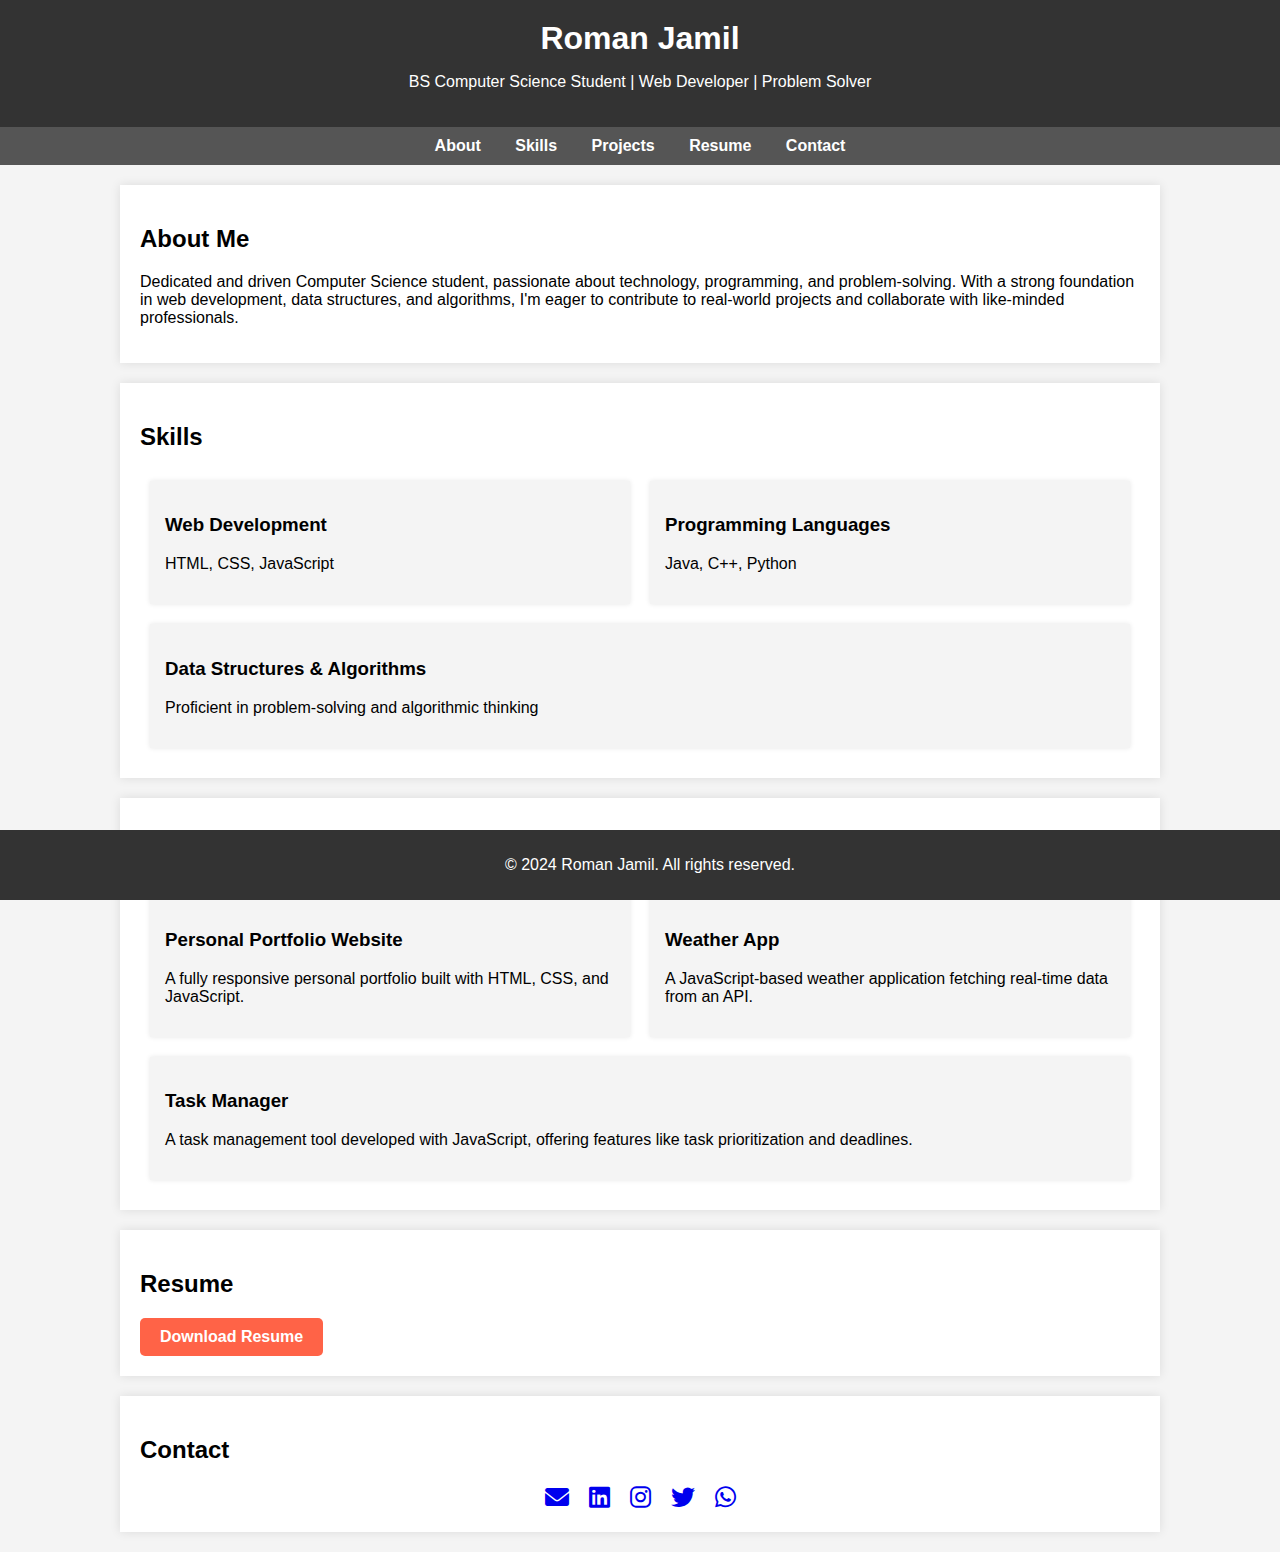
<file: Task 1/index.html>
<!DOCTYPE html>
<html lang="en">
<head>
    <meta charset="UTF-8">
    <meta name="viewport" content="width=device-width, initial-scale=1.0">
    <meta name="description" content="Personal portfolio showcasing skills, projects, and resume. Built with HTML, CSS, and JavaScript for structure, styling, and interactivity.">
    <title>Roman Jamil | Portfolio</title>
    <link rel="stylesheet" href="styles.css">
    <link rel="stylesheet" href="https://cdnjs.cloudflare.com/ajax/libs/font-awesome/6.0.0-beta3/css/all.min.css">

</head>
<body>
    <header>
        <h1>Roman Jamil</h1>
        <p>BS Computer Science Student | Web Developer | Problem Solver</p>
    </header>
    
    <nav>
        <a href="#about">About</a>
        <a href="#skills">Skills</a>
        <a href="#projects">Projects</a>
        <a href="#resume">Resume</a>
        <a href="#contact">Contact</a>
    </nav>
    
    <section id="about">
        <h2>About Me</h2>
        <p>Dedicated and driven Computer Science student, passionate about technology, programming, and problem-solving. With a strong foundation in web development, data structures, and algorithms, I'm eager to contribute to real-world projects and collaborate with like-minded professionals.</p>
    </section>

    <section id="skills">
        <h2>Skills</h2>
        <div class="skills">
            <div>
                <h3>Web Development</h3>
                <p>HTML, CSS, JavaScript</p>
            </div>
            <div>
                <h3>Programming Languages</h3>
                <p>Java, C++, Python</p>
            </div>
            <div>
                <h3>Data Structures & Algorithms</h3>
                <p>Proficient in problem-solving and algorithmic thinking</p>
            </div>
        </div>
    </section>

    <section id="projects">
        <h2>Projects</h2>
        <div class="projects">
            <div>
                <h3>Personal Portfolio Website</h3>
                <p>A fully responsive personal portfolio built with HTML, CSS, and JavaScript.</p>
            </div>
            <div>
                <h3>Weather App</h3>
                <p>A JavaScript-based weather application fetching real-time data from an API.</p>
            </div>
            <div>
                <h3>Task Manager</h3>
                <p>A task management tool developed with JavaScript, offering features like task prioritization and deadlines.</p>
            </div>
        </div>
    </section>

    <section id="resume">
        <h2>Resume</h2>
        <a class="cta-button" href="Resume RJ (1).pdf" target="_blank">Download Resume</a>
    </section>

    <section id="contact">
        <h2>Contact</h2>
        <div style="display: flex; justify-content: center; gap: 20px; font-size: 24px;">
            <a href="mailto:romanjamil810@gmail.com" target="_blank" title="Email">
                <i class="fas fa-envelope"></i>
            </a>
            <a href="https://www.linkedin.com/in/roman-jamil/" target="_blank" title="LinkedIn">
                <i class="fab fa-linkedin"></i>
            </a>
            <a href="https://www.instagram.com/rarity.roman/" target="_blank" title="Instagram">
                <i class="fab fa-instagram"></i>
            </a>
            <a href="https://twitter.com/your-twitter-username" target="_blank" title="Twitter">
                <i class="fab fa-twitter"></i>
            </a>
            <a href="https://wa.me/+923039666414" target="_blank" title="WhatsApp">
                <i class="fab fa-whatsapp"></i>
            </a>
        </div>
    </section>
    
    <footer>
        <p>&copy; 2024 Roman Jamil. All rights reserved.</p>
    </footer>
</body>
</html>
</file>
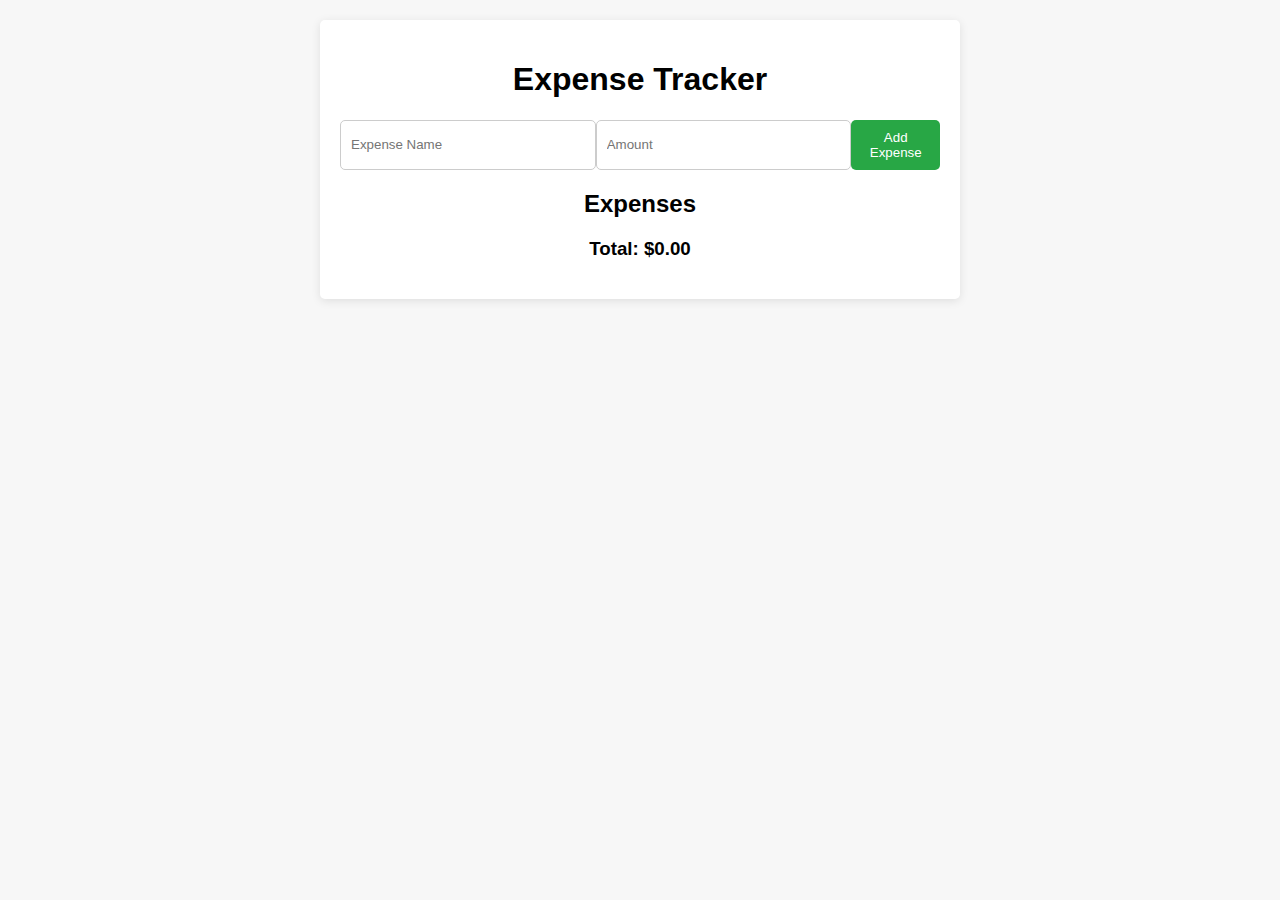
<file: Task 2/index.html>
<!DOCTYPE html>
<html lang="en">
<head>
    <meta charset="UTF-8">
    <meta name="viewport" content="width=device-width, initial-scale=1.0">
    <title>Expense Tracker</title>
    <link rel="stylesheet" href="styles.css">
</head>
<body>
    <div class="container">
        <h1>Expense Tracker</h1>
        <form id="expense-form">
            <input type="text" id="expense-name" placeholder="Expense Name" required>
            <input type="number" id="expense-amount" placeholder="Amount" required>
            <button type="submit" id="add-expense-btn">Add Expense</button>
        </form>

        <h2>Expenses</h2>
        <ul id="expense-list"></ul>
        <h3>Total: $<span id="total-expense">0</span></h3>
    </div>

    <script src="script.js"></script>
</body>
</html>
</file>
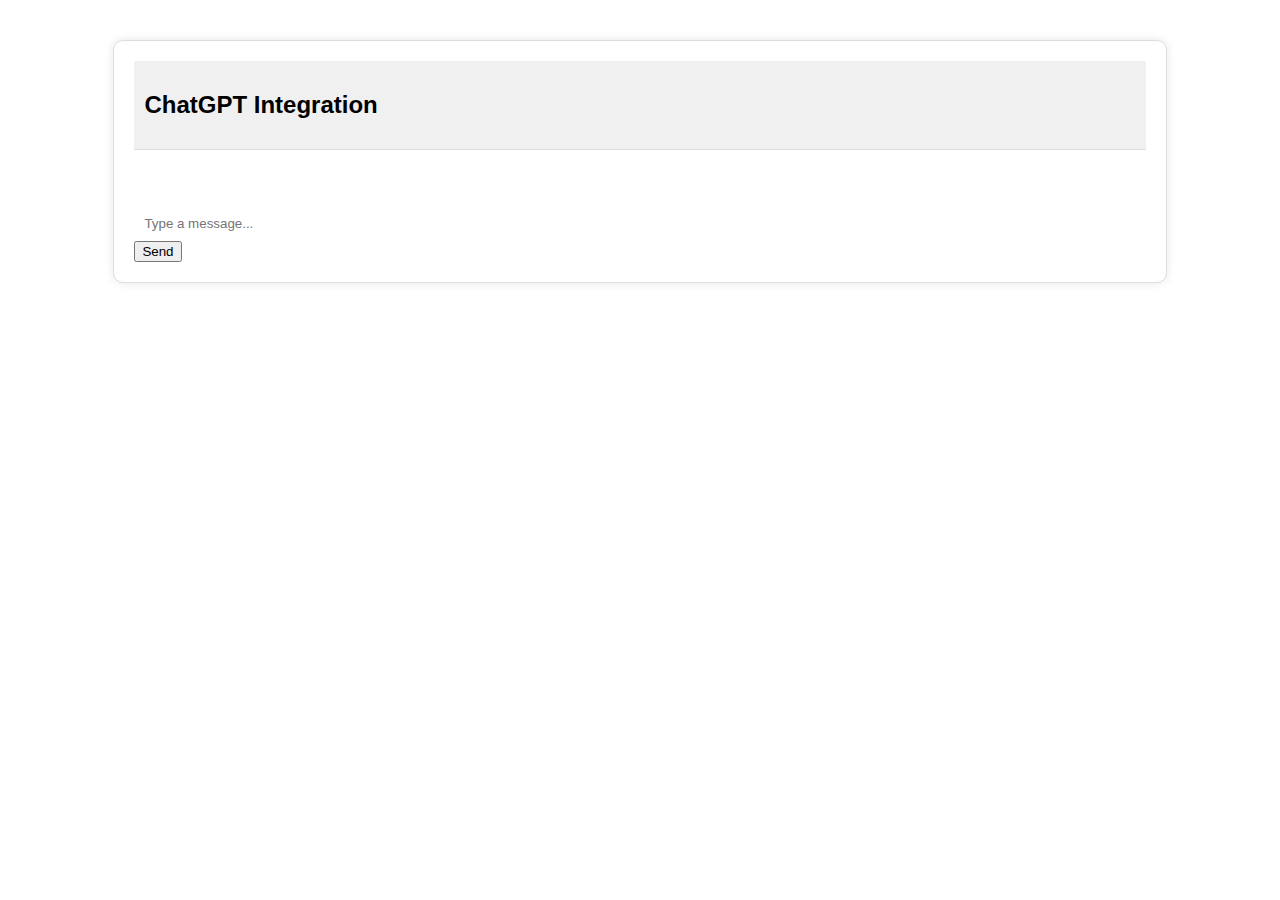
<file: Task 4/index.html>
<!DOCTYPE html>
<html lang="en">
<head>
    <meta charset="UTF-8">
    <meta name="viewport" content="width=device-width, initial-scale=1.0">
    <title>ChatGPT Integration</title>
    <style>
        body {
            font-family: Arial, sans-serif;
        }
        .chat-container {
            width: 80%;
            margin: 40px auto;
            padding: 20px;
            border: 1px solid #ddd;
            border-radius: 10px;
            box-shadow: 0 0 10px rgba(0, 0, 0, 0.1);
        }
        .chat-header {
            background-color: #f0f0f0;
            padding: 10px;
            border-bottom: 1px solid #ddd;
        }
        .chat-messages {
            padding: 20px;
        }
        .chat-input {
            padding: 10px;
            border: none;
            border-radius: 10px;
            width: 100%;
        }
        .chat-input:focus {
            outline: none;
            box-shadow: 0 0 10px rgba(0, 0, 0, 0.1);
        }
    </style>
</head>
<body>
    <div class="chat-container">
        <div class="chat-header">
            <h2>ChatGPT Integration</h2>
        </div>
        <div class="chat-messages">
            <ul id="chat-log"></ul>
        </div>
        <input type="text" id="chat-input" class="chat-input" placeholder="Type a message...">
        <button id="send-btn">Send</button>
    </div>

    <script src="script.js"></script>
</body>
</html>
</file>
<file: Task 1/styles.css>
body {
    font-family: Arial, sans-serif;
    margin: 0;
    padding: 0;
    background-color: #f4f4f4;
}
header {
    background-color: #333;
    color: white;
    padding: 20px 0;
    text-align: center;
}
header h1 {
    margin: 0;
}
nav {
    text-align: center;
    background-color: #555;
    padding: 10px 0;
}
nav a {
    color: white;
    text-decoration: none;
    margin: 0 15px;
    font-weight: bold;
}
nav a:hover {
    color: #ff6347;
}
section {
    padding: 20px;
    margin: 20px auto;
    max-width: 1000px;
    background-color: white;
    box-shadow: 0 0 10px rgba(0, 0, 0, 0.1);
}
footer {
    text-align: center;
    padding: 10px;
    background-color: #333;
    color: white;
    position: fixed;
    width: 100%;
    bottom: 0;
}
.cta-button {
    background-color: #ff6347;
    color: white;
    padding: 10px 20px;
    text-align: center;
    display: inline-block;
    border-radius: 5px;
    text-decoration: none;
    font-weight: bold;
}
.cta-button:hover {
    background-color: #ff4500;
}
.skills, .projects {
    display: flex;
    justify-content: space-between;
    flex-wrap: wrap;
}
.skills div, .projects div {
    flex: 1 1 30%;
    margin: 10px;
    padding: 15px;
    background-color: #f4f4f4;
    box-shadow: 0 0 5px rgba(0, 0, 0, 0.1);
}
</file>
<file: Task 2/styles.css>
body {
    font-family: Arial, sans-serif;
    background-color: #f7f7f7;
    margin: 0;
    padding: 20px;
}

.container {
    max-width: 600px;
    margin: 0 auto;
    background: #fff;
    padding: 20px;
    box-shadow: 0 2px 10px rgba(0, 0, 0, 0.1);
    border-radius: 5px;
}

h1, h2, h3 {
    text-align: center;
}

form {
    display: flex;
    justify-content: space-between;
    margin-bottom: 20px;
}

form input {
    width: 45%;
    padding: 10px;
    border: 1px solid #ccc;
    border-radius: 5px;
}

form button {
    padding: 10px;
    background-color: #28a745;
    color: #fff;
    border: none;
    border-radius: 5px;
    cursor: pointer;
}

form button:hover {
    background-color: #218838;
}

ul {
    list-style: none;
    padding: 0;
}

ul li {
    background: #f1f1f1;
    padding: 10px;
    margin: 5px 0;
    display: flex;
    justify-content: space-between;
    align-items: center;
    border-radius: 5px;
}

ul li button {
    background-color: #dc3545;
    color: #fff;
    border: none;
    padding: 5px 10px;
    cursor: pointer;
    border-radius: 5px;
}

ul li button:hover {
    background-color: #c82333;
}
</file>
